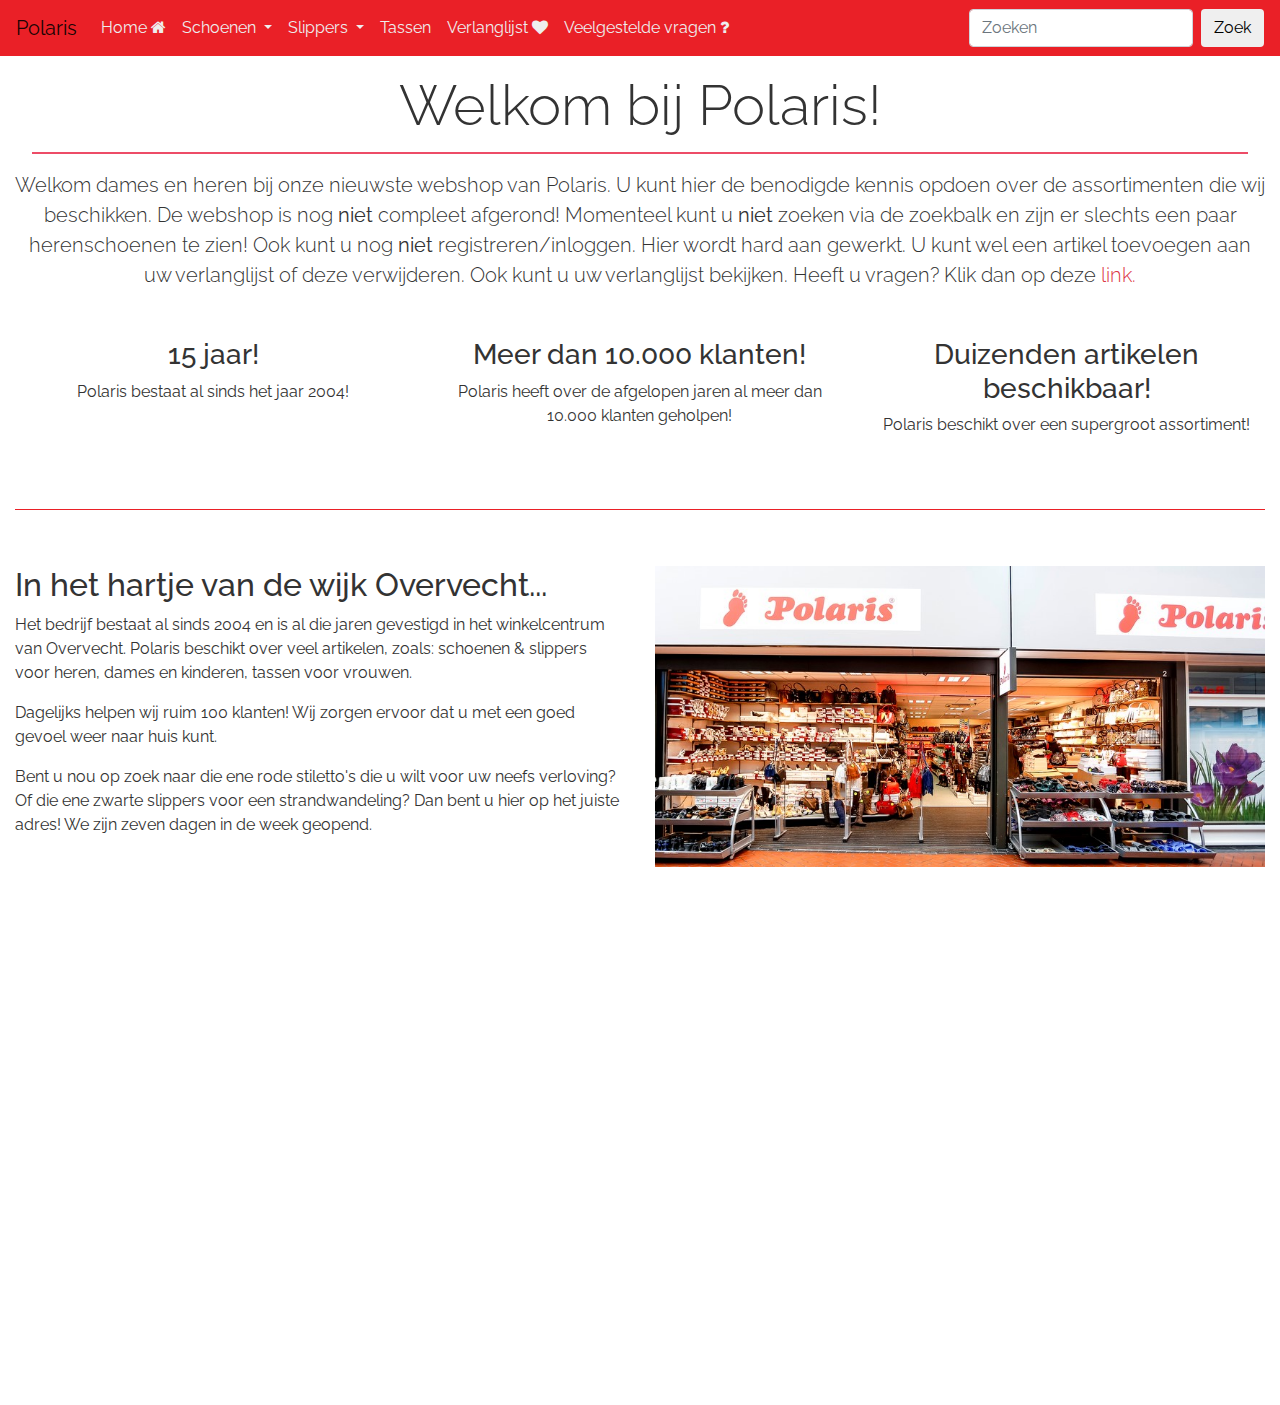
<file: src/main/webapp/index.html>
<!DOCTYPE html>
<html>
<head>
	<title>Polaris</title>
	<meta charset="UTF-8">
	<meta name="viewport" content="width=device-width, initial-scale=1">
	
	<script src="//cdnjs.cloudflare.com/ajax/libs/jquery/3.2.1/jquery.min.js"></script>

	<link href="//maxcdn.bootstrapcdn.com/bootstrap/4.1.1/css/bootstrap.min.css" rel="stylesheet" id="bootstrap-css">

	<script src="//maxcdn.bootstrapcdn.com/bootstrap/4.1.1/js/bootstrap.min.js"></script>

	<link rel="stylesheet" href="https://cdnjs.cloudflare.com/ajax/libs/font-awesome/4.7.0/css/font-awesome.min.css">
	<link rel="stylesheet" type="text/css" href="css/style.css">
</head>
<body>

	<!-- Dropdown menu in navigation bar -->
	<nav class="navbar navbar-expand-md navbar-light bg-light sticky-top">
		<button class="navbar-toggler" type="button" data-toggle="collapse" data-target="#navbarTogglerDemo03" aria-controls="navbarTogglerDemo03" aria-expanded="false" aria-label="Toggle navigation">
			<span class="navbar-toggler-icon"></span>
		</button>

		<a class="navbar-brand" href="index.html">Polaris</a>

		<div class="collapse navbar-collapse" id="navbarTogglerDemo03">
			<ul class="navbar-nav mr-auto mt-2 mt-lg-0">
				<li class="nav-item">
					<a class="nav-link" href="index.html">Home <i class="fa fa-home"></i>
					<span class="sr-only">(current)</span></a>
				</li>
				<li class="nav-item dropdown dmenu">
					<a class="nav-link dropdown-toggle" href="#" id="navbardrop" data-toggle="dropdown">
		        	Schoenen
		        </a>
		        <div class="dropdown-menu sm-menu">
		        	<a class="dropdown-item" href="herenschoenen.html">Herenschoenen</a>
	        		<a class="dropdown-item" href="#">Damesschoenen</a>
	        		<a class="dropdown-item" href="#">Kinderschoenen</a>
	      		</div>
	     	</li>
	     	<li class="nav-item dropdown dmenu">
	     		<a class="nav-link dropdown-toggle" href="#" id="navbardrop" data-toggle="dropdown">
	        	Slippers
	      		</a>
	      		<div class="dropdown-menu sm-menu">
		        	<a class="dropdown-item" href="#">Herenslippers</a>
			        <a class="dropdown-item" href="#">Damesslippers</a>
			        <a class="dropdown-item" href="#">Kinderslippers</a>
		      	</div>
	    	</li>
	      	<li class="nav-item">
	        	<a class="nav-link" href="#">Tassen</a>
	     	</li>
	      	<li class="nav-item">
	        	<a class="nav-link" href="verlanglijst.html">Verlanglijst <i class="fa fa-heart"></i></a>
	      	</li>
	      	<li class="nav-item">
	        	<a class="nav-link" href="vragen.html">Veelgestelde vragen <i class="fa fa-question"></i></a>
	      	</li>			
	    </ul>

	    <!-- Search -->
	    <form class="form-inline my-2 my-lg-0">
	      <input class="form-control mr-sm-2" type="search" placeholder="Zoeken" aria-label="Search">
	      <button class="btn btn-outline-default my-2 my-sm-0" type="submit">Zoek</button>
	    </form>
	    <!-- End of search -->

	  </div>
	</nav>
	<!-- End of navigation bar -->
	
	<!-- Welcome section -->
	<div class="container-fluid padding">
		<div class="row welcome text-center">
			<div class="col-12">
				<h1 class="display-4">Welkom bij Polaris!</h1>
			</div>
			<hr>
			<div class="col-12">
				<p class="lead">
				Welkom dames en heren bij onze nieuwste webshop van Polaris. 
				U kunt hier de benodigde kennis opdoen over de assortimenten die wij beschikken. 
				De webshop is nog <strong>niet</strong> compleet afgerond! 
				Momenteel kunt u <strong>niet</strong> zoeken via de zoekbalk en zijn er slechts een paar herenschoenen te zien! 
				Ook kunt u nog <strong>niet</strong> registreren/inloggen. Hier wordt hard aan gewerkt. 
				U kunt wel een artikel toevoegen aan uw verlanglijst of deze verwijderen. Ook kunt u uw verlanglijst bekijken. 
				Heeft u vragen? Klik dan op deze <a href="vragen.html" class="text-danger">link.</a></p>
			</div>
		</div>
	</div>

	<!-- Three colom section -->
	<div class="container-fluid padding">
		<div class="row text-center padding">
			<div class="col-xs-12 col-sm-6 col-md-4">
				<h3>15 jaar!</h3>
				<p>Polaris bestaat al sinds het jaar 2004!</p>
			</div>
			<div class="col-xs-12 col-sm-6 col-md-4">
				<h3>Meer dan 10.000 klanten!</h3>
				<p>Polaris heeft over de afgelopen jaren al meer dan 10.000 klanten geholpen!</p>
			</div>
			<div class="col-sm-12 col-md-4">
				<h3>Duizenden artikelen beschikbaar!</h3>
				<p>Polaris beschikt over een supergroot assortiment!</p>
			</div>
		</div>
		<hr class="my-4">
	</div>

	<!-- Two column section -->
	<div class="container-fluid padding">
		<div class="row padding">
			<div class="col-md-12 col-lg-6">
				<h2>In het hartje van de wijk Overvecht...</h2>
				<p>Het bedrijf bestaat al sinds 2004 en is al die jaren gevestigd in het winkelcentrum van Overvecht. Polaris beschikt over veel artikelen, zoals: schoenen & slippers voor heren, dames en kinderen, tassen voor vrouwen.</p>
				<p>Dagelijks helpen wij ruim 100 klanten! Wij zorgen ervoor dat u met een goed gevoel weer naar huis kunt.</p>
				<p>Bent u nou op zoek naar die ene rode stiletto's die u wilt voor uw neefs verloving? Of die ene zwarte slippers voor een strandwandeling? Dan bent u hier op het juiste adres! 
				We zijn zeven dagen in de week geopend.</p>
			</div>
			<div class="col-lg-6">
				<img src="afbeeldingen/polaris_home.jpg" class="img-fluid">
			</div>
		</div>
	</div>
	
	<!-- Footer -->
	<footer>
		<div class="container-fluid padding">
			<div class="row text-center">
				<div class="col-md-4">
					<h5>Info</h5>
					<hr class="light">
					<p><i class="fa fa-address-book"></i> Adres: Roelantdreef 2</p>
					<p><i class="fa fa-address-book"></i> Postcode: 3564 KA Utrecht</p>
					<p><a href="vragen.html" class="text-danger">Veelgestelde vragen</a></p>
					<p><a href="bedrijf.html" class="text-danger">Deze link geldt alleen voor de beheerder!</a></p>
				</div>
				<div class="col-md-4">
					<h5>Openingstijden</h5>
					<hr class="light">
					<p>Maandag: 08.00 - 18.00 uur</p>
					<p>Dinsdag: 08.00 - 18.00 uur</p>
					<p>Woensdag: 08.00 - 18.00 uur</p>
					<p>Donderdag: 08.00 - 21.00 uur</p>
					<p>Vrijdag: 08.00 - 18.00 uur</p>
					<p>Zaterdag: 08.00 - 18.00 uur</p>
					<p>Zondag: 08.00 - 18.00 uur</p>
				</div>
				<div class="col-md-4">
					<h5>Registreren</h5>
					<hr class="light">
					<p>Bent u nog geen lid van Polaris en wilt u een account?</p>
					<p>Registreer nu!</p>
					<button class="button"><span>Registreer </span></button>
					<hr class="light">
					<p>Heeft u al een account? Log in!</p>
					<button class="button"><span>Inloggen </span></button>
				</div>
				<div class="col-12">
					<hr class="light-100">
					<h5>&copy; polaris.herokuapp.com</h5>
				</div>
			</div>
		</div>
	</footer>
	<!-- End footer -->
	
	<!-- Script tags -->
	<script src="js/main.js"></script>
	<script>
		if (localStorage.getItem('verlanglijst') === null) {
			var lijst = [];
			localStorage.setItem("verlanglijst", JSON.stringify(lijst));
		}
	</script>
</body>
</html>
</file>
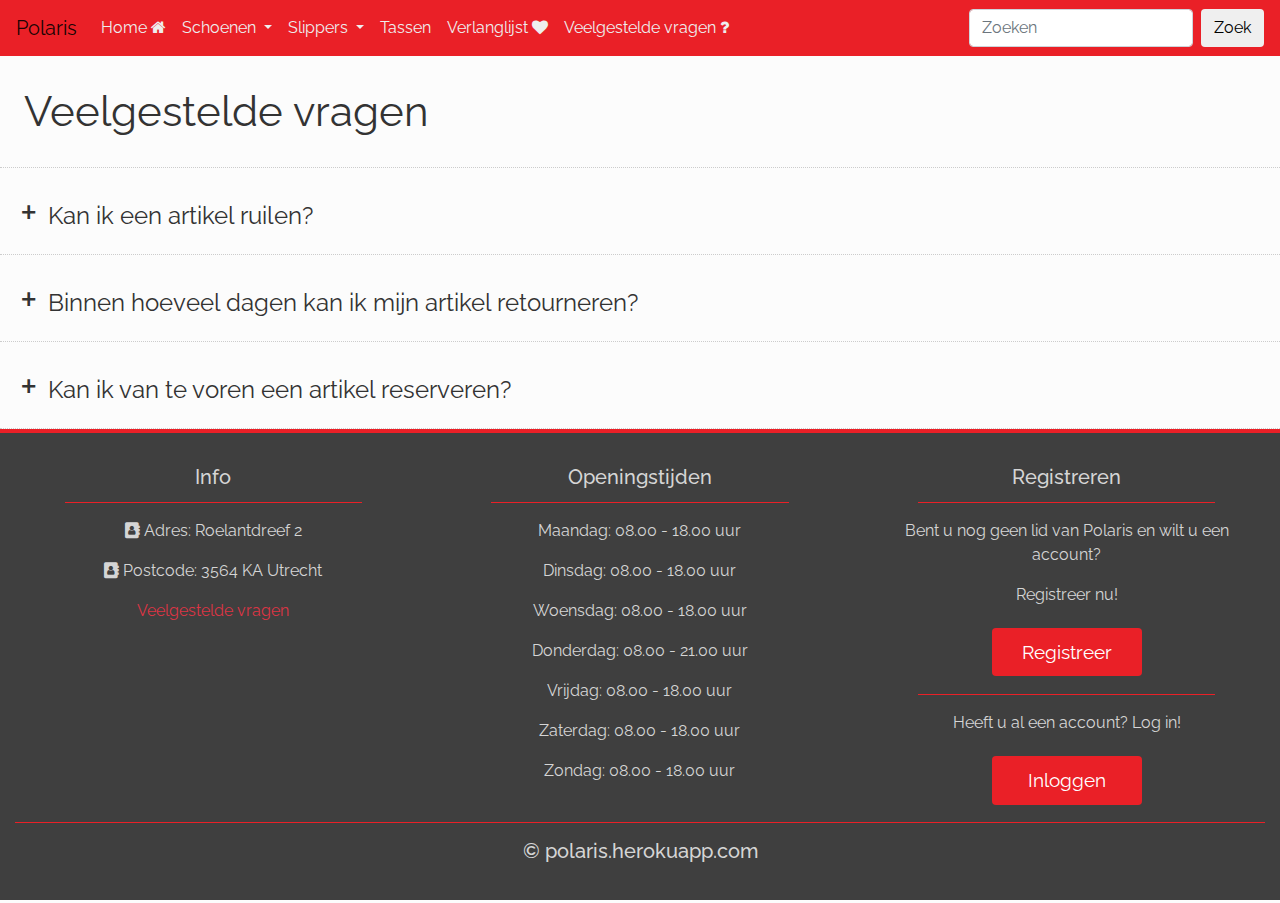
<file: src/main/webapp/vragen.html>
<!DOCTYPE html>
<html>
<head>
	<title>Polaris</title>
	<meta charset="UTF-8">
	<meta name="viewport" content="width=device-width, initial-scale=1">
	
	<script src="//cdnjs.cloudflare.com/ajax/libs/jquery/3.2.1/jquery.min.js"></script>

	<link href="//maxcdn.bootstrapcdn.com/bootstrap/4.1.1/css/bootstrap.min.css" rel="stylesheet" id="bootstrap-css">

	<script src="//maxcdn.bootstrapcdn.com/bootstrap/4.1.1/js/bootstrap.min.js"></script>

	<link rel="stylesheet" href="https://cdnjs.cloudflare.com/ajax/libs/font-awesome/4.7.0/css/font-awesome.min.css">
	<link rel="stylesheet" type="text/css" href="css/style.css">
	<link rel="stylesheet" type="text/css" href="css/vragen.css">
</head>
<body>

	<!-- Dropdown menu in navigation bar -->
	<nav class="navbar navbar-expand-md navbar-light bg-light sticky-top">
		<button class="navbar-toggler" type="button" data-toggle="collapse" data-target="#navbarTogglerDemo03" aria-controls="navbarTogglerDemo03" aria-expanded="false" aria-label="Toggle navigation">
			<span class="navbar-toggler-icon"></span>
		</button>

		<a class="navbar-brand" href="index.html">Polaris</a>

		<div class="collapse navbar-collapse" id="navbarTogglerDemo03">
			<ul class="navbar-nav mr-auto mt-2 mt-lg-0">
				<li class="nav-item">
					<a class="nav-link" href="index.html">Home <i class="fa fa-home"></i></a>
				</li>
				<li class="nav-item dropdown dmenu">
					<a class="nav-link dropdown-toggle" href="#" id="navbardrop" data-toggle="dropdown">
		        	Schoenen
		        </a>
		        <div class="dropdown-menu sm-menu">
		        	<a class="dropdown-item" href="herenschoenen.html">Herenschoenen</a>
	        		<a class="dropdown-item" href="#">Damesschoenen</a>
	        		<a class="dropdown-item" href="#">Kinderschoenen</a>
	      		</div>
	     	</li>
	     	<li class="nav-item dropdown dmenu">
	     		<a class="nav-link dropdown-toggle" href="#" id="navbardrop" data-toggle="dropdown">
	        	Slippers
	      		</a>
	      		<div class="dropdown-menu sm-menu">
		        	<a class="dropdown-item" href="#">Herenslippers</a>
			        <a class="dropdown-item" href="#">Damesslippers</a>
			        <a class="dropdown-item" href="#">Kinderslippers</a>
		      	</div>
	    	</li>
	      	<li class="nav-item">
	        	<a class="nav-link" href="#">Tassen</a>
	     	</li>
	      	<li class="nav-item">
	        	<a class="nav-link" href="verlanglijst.html">Verlanglijst <i class="fa fa-heart"></i></a>
	      	</li>
	      	<li class="nav-item">
	        	<a class="nav-link" href="vragen.html">Veelgestelde vragen <i class="fa fa-question"></i>
	        	<span class="sr-only">(current)</span></a>
	      	</li>			
	    </ul>

	    <!-- Search -->
	    <form class="form-inline my-2 my-lg-0">
	      <input class="form-control mr-sm-2" type="search" placeholder="Zoeken" aria-label="Search">
	      <button class="btn btn-outline-default my-2 my-sm-0" type="submit">Zoek</button>
	    </form>
	    <!-- End of search -->

	  </div>
	</nav>
	<!-- End of navigation bar -->
	
	<!-- FAQ -->
	<div class="faq-header">Veelgestelde vragen</div>

		<div class="faq-content">
		  <div class="faq-question">
		    <input id="q1" type="checkbox" class="panel">
		    <div class="plus">+</div>
		    <label for="q1" class="panel-title">Kan ik een artikel ruilen?</label>
		    <div class="panel-content">Mocht u niet tevreden zijn over de keuze die u heeft gemaakt, kunt u gedurende 8 dagen het artikel ruilen.
				  Dit is mogelijk indien de artikelen ongedragen zijn, in originele staat en voorzien zijn van de originele labels.</div>
		  </div>
		  
		  <div class="faq-question">
		    <input id="q2" type="checkbox" class="panel">
		    <div class="plus">+</div>
		    <label for="q2" class="panel-title">Binnen hoeveel dagen kan ik mijn artikel retourneren?</label>
		    <div class="panel-content">Alle goederen die zijn afgerekend kunnen gedurende 8 dagen aan ons worden geretourneerd. 
				  Dit is mogelijk indien de artikelen ongedragen zijn, in originele staat en voorzien zijn van de originele labels.</div>
		  </div>
		  
		  <div class="faq-question">
		    <input id="q3" type="checkbox" class="panel">
		    <div class="plus">+</div>
		    <label for="q3" class="panel-title">Kan ik van te voren een artikel reserveren?</label>
		    <div class="panel-content">Nee dat kunt u helaas niet, omdat wij geen adminstratieve gegevens bijhouden van klanten die een artikel willen reserveren.</div>
		  </div>
		</div>
	<!-- End FAQ -->
	
	<!-- Footer -->
	<footer>
		<div class="container-fluid padding">
			<div class="row text-center">
				<div class="col-md-4">
					<h5>Info</h5>
					<hr class="light">
					<p><i class="fa fa-address-book"></i> Adres: Roelantdreef 2</p>
					<p><i class="fa fa-address-book"></i> Postcode: 3564 KA Utrecht</p>
					<p><a href="vragen.html" class="text-danger">Veelgestelde vragen</a></p>
				</div>
				<div class="col-md-4">
					<h5>Openingstijden</h5>
					<hr class="light">
					<p>Maandag: 08.00 - 18.00 uur</p>
					<p>Dinsdag: 08.00 - 18.00 uur</p>
					<p>Woensdag: 08.00 - 18.00 uur</p>
					<p>Donderdag: 08.00 - 21.00 uur</p>
					<p>Vrijdag: 08.00 - 18.00 uur</p>
					<p>Zaterdag: 08.00 - 18.00 uur</p>
					<p>Zondag: 08.00 - 18.00 uur</p>
				</div>
				<div class="col-md-4">
					<h5>Registreren</h5>
					<hr class="light">
					<p>Bent u nog geen lid van Polaris en wilt u een account?</p>
					<p>Registreer nu!</p>
					<button class="button"><span>Registreer </span></button>
					<hr class="light">
					<p>Heeft u al een account? Log in!</p>
					<button class="button"><span>Inloggen </span></button>
				</div>
				<div class="col-12">
					<hr class="light-100">
					<h5>&copy; polaris.herokuapp.com</h5>
				</div>
			</div>
		</div>
	</footer>
	<!-- End footer -->
	
	<!-- Script tags -->
	<script src="js/main.js"></script>
	
</body>
</html>
</file>
<file: src/main/webapp/css/style.css>
@import url(https://fonts.googleapis.com/css?family=Raleway:400,500,700);

html, body {
	height: 100%;
	width: 100%;
	font-family: 'Raleway', sans-serif;
	color: #333;
  	overflow-x: hidden;
}

/* Media Query*/
@media (max-width: 768px) {
	.display-4 {
		font-size: 200%;
	}
}

.padding {
	padding-bottom: 2rem;
}

/* Welcome section */
.welcome {
	padding-top: 1rem;
}

.welcome hr {
	border-top: 2px solid #ED4C67;	/* Bara red */
	width: 95%;
	margin-top: .3rem;
	margin-bottom: 1rem;
}

/* Navbar */
.navbar {
    background: #EA2027 !important;	/* Red pigment */
}

.dropdown {
    border-radius:0;
    border:0;
}

.dropdown-menu {
    background: #EA2027;
    border:0;
    top:80%;
    border-radius:0px 0px 5px 5px;
}

.dropdown-item:hover { 
    background: #ED4C67;
    color: #fff;
}

.dropdown-menu a {
    color: #fff;
} 

.navbar .nav-item .nav-link {
    color: #eee !important; 
}

.navbar .nav-item .nav-link:hover .navbar .nav-item .nav-link {
    color: red !important;
}

/* Footer */
footer {
	background-color: #3F3F3F; 		/* Very dark gray */
	color: #D5D5D5;           	 	/* Light gray */
	border-top: 4px solid #EA2027;
	padding-top: 2rem;
	bottom: 0;
	width: 100%;

}

/* Hr */
hr.light {
	border-top: 1px solid #EA2027;
	width: 75%;
	margin-top: .8rem;
	margin-bottom: 1rem;
}

hr.light-100 {
	border-top: 1px solid #EA2027;
	width: 100%;
	margin-top: .8rem;
	margin-bottom: 1rem;
}

hr.my-4 {
	border-top: 1px solid #EA2027;
	width: 100%;
	margin-top: .8rem;
	margin-bottom: 1rem;	
}

/* Button */
.button {
  display: inline-block;
  border-radius: 4px;
  background-color: #EA2027;
  border: none;
  color: #FFF;
  text-align: center;
  vertical-align:middle;
  font-size: 19px;
  padding: 10px;
  width: 150px;
  transition: all 0.5s;
  cursor: pointer;
  margin: 5px;
}

.button span {
  cursor: pointer;
  display: inline-block;
  position: relative;
  transition: 0.5s;
}

.button span:after {
  content: '\00bb';
  position: absolute;
  opacity: 0;
  top: 0;
  right: -20px;
  transition: 0.5s;
}

.button:hover span {
  padding-right: 25px;
}

.button:hover span:after {
  opacity: 1;
  right: 0;
}
</file>
<file: src/main/webapp/css/vragen.css>
@import url(https://fonts.googleapis.com/css?family=Raleway);

body {
  color: #333;
  background: #fcfcfc;
  font-family: 'Raleway', sans-serif;
  overflow-x: hidden;
}

.faq-header{
  font-size: 42px;
  border-bottom: 1px dotted #ccc;
  padding: 24px;
}

.faq-content {
  margin: 0 auto;
}

.faq-question {
  padding: 20px 0;
  border-bottom: 1px dotted #ccc;
}

.panel-title {
  font-size: 24px;
  width: 100%;
  position: relative;
  margin: 0;
  padding: 10px 10px 0 48px;
  display: block;
  cursor: pointer;
}

.panel-content {
  font-size: 20px;
  padding: 0px 14px;
  margin: 0 40px;
  height: 0;
  overflow: hidden;
  z-index: -1;
  position: relative;
  opacity: 0;
  -webkit-transition: .4s ease;
  -moz-transition: .4s ease;
  -o-transition: .4s ease;
  transition: .4s ease;
}

.panel:checked ~ .panel-content{
  height: auto;
  opacity: 1;
  padding: 14px;
}

.plus {
  position: absolute;
  margin-left: 20px;
  margin-top: 4px;
  z-index: 5;
  font-size: 42px;
  line-height: 100%;
  -webkit-user-select: none;    
  -moz-user-select: none;
  -ms-user-select: none;
  -o-user-select: none;
  user-select: none;
  -webkit-transition: .2s ease;
  -moz-transition: .2s ease;
  -o-transition: .2s ease;
  transition: .2s ease;
}

.panel:checked ~ .plus {
  -webkit-transform: rotate(45deg);
  -moz-transform: rotate(45deg);
  -o-transform: rotate(45deg);
  transform: rotate(45deg);
}

.panel {
  display: none;
}
</file>
